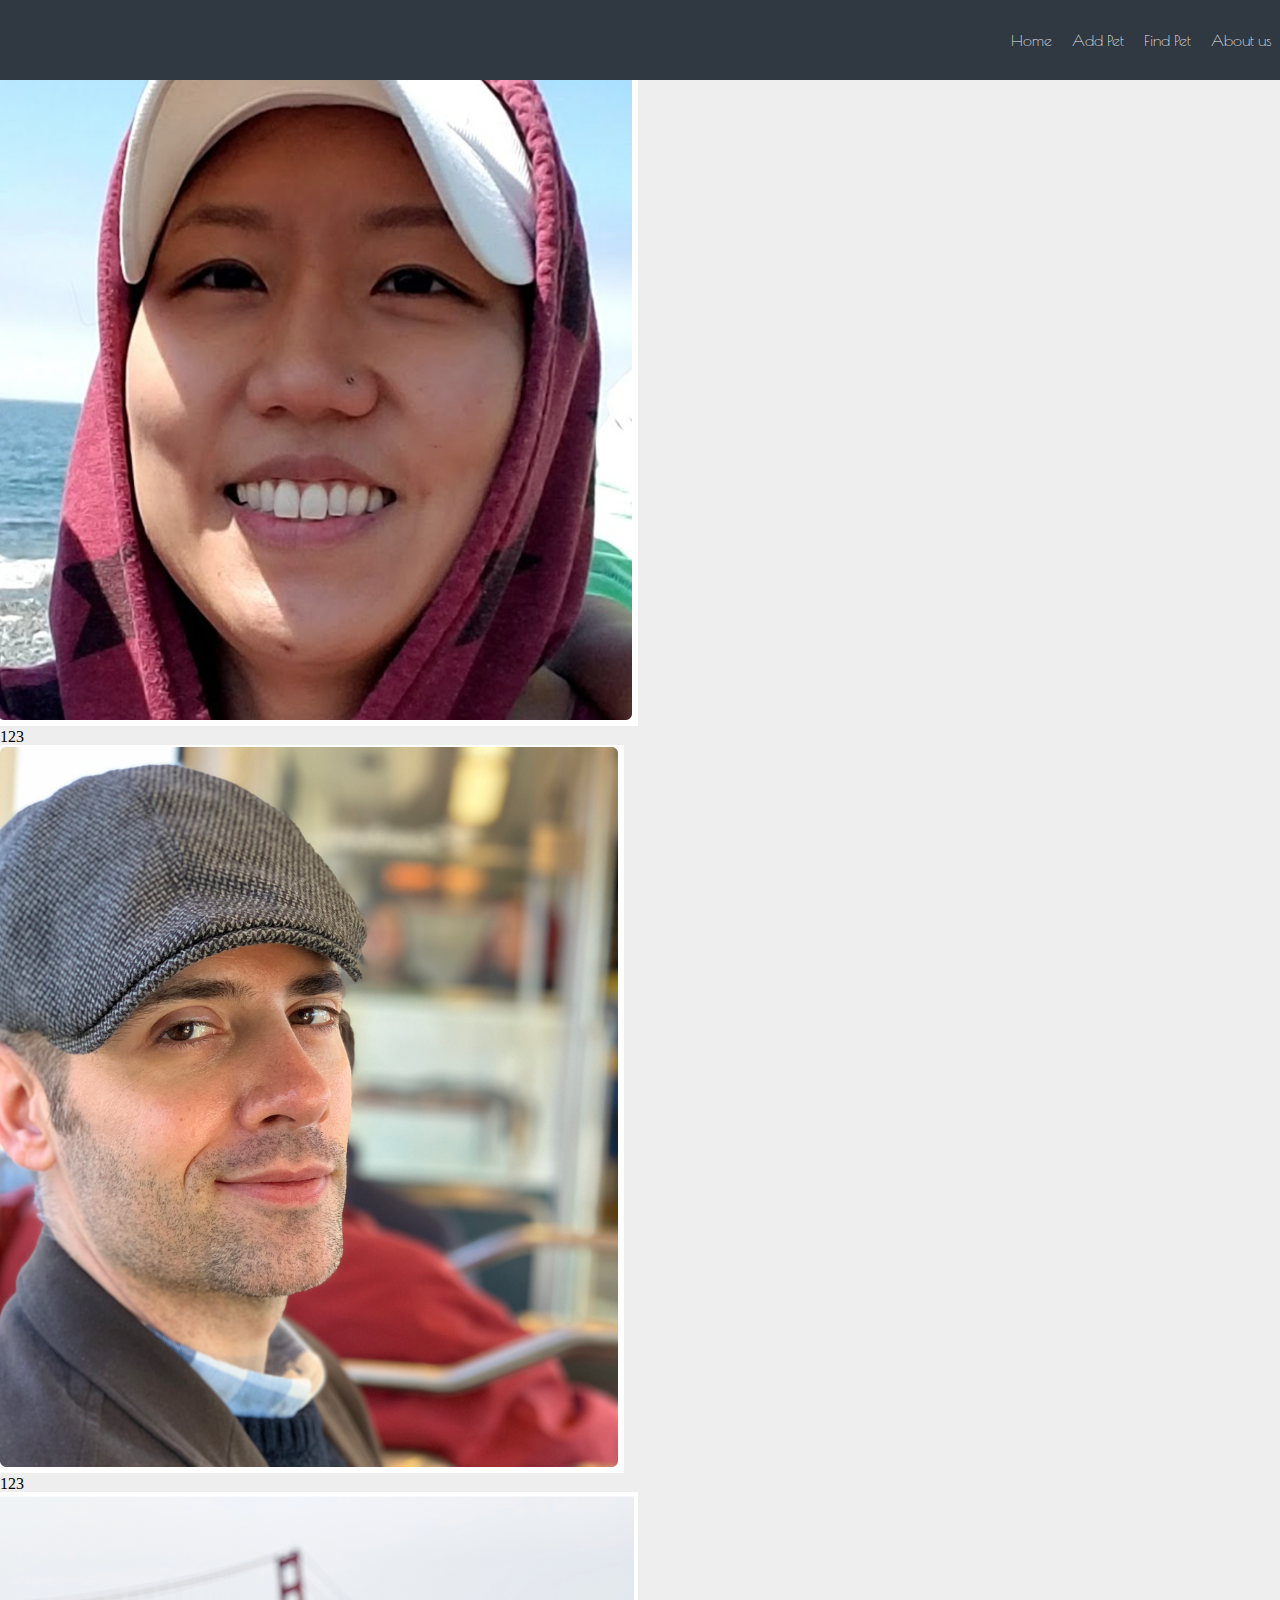
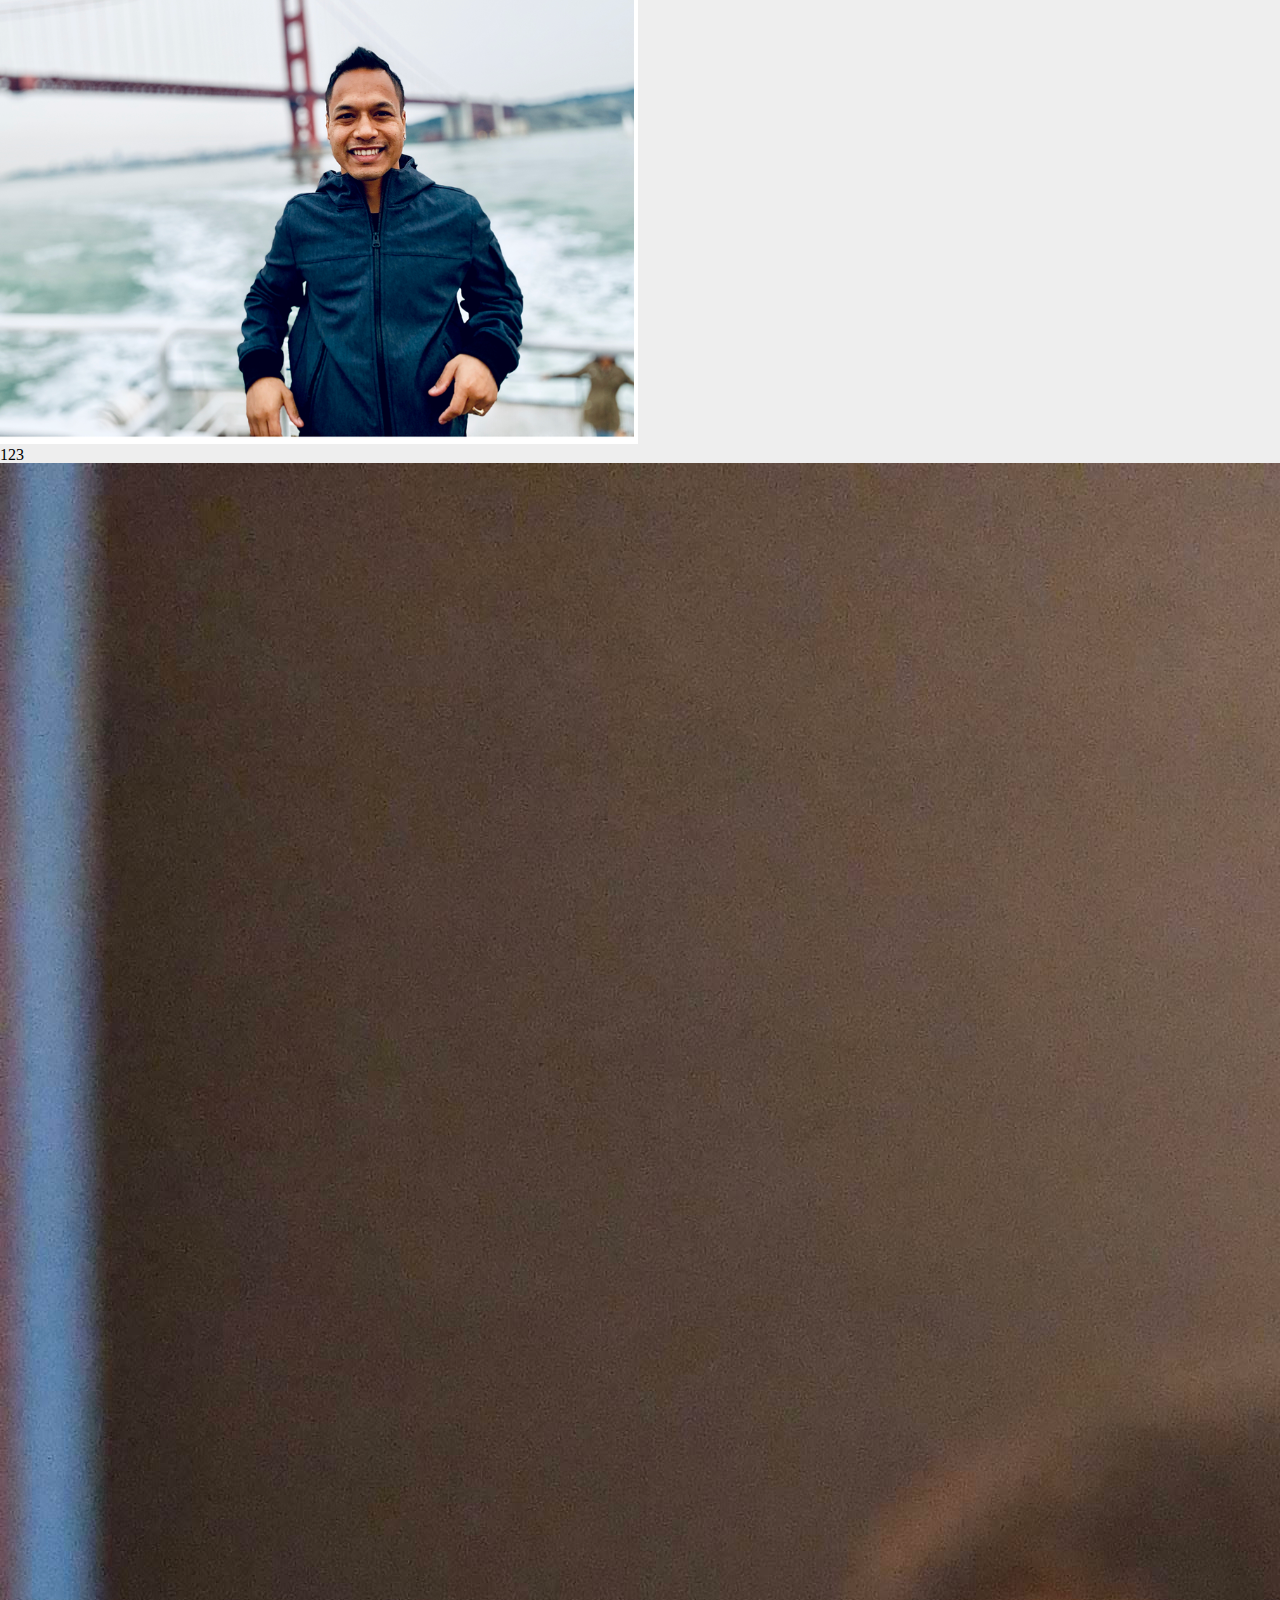
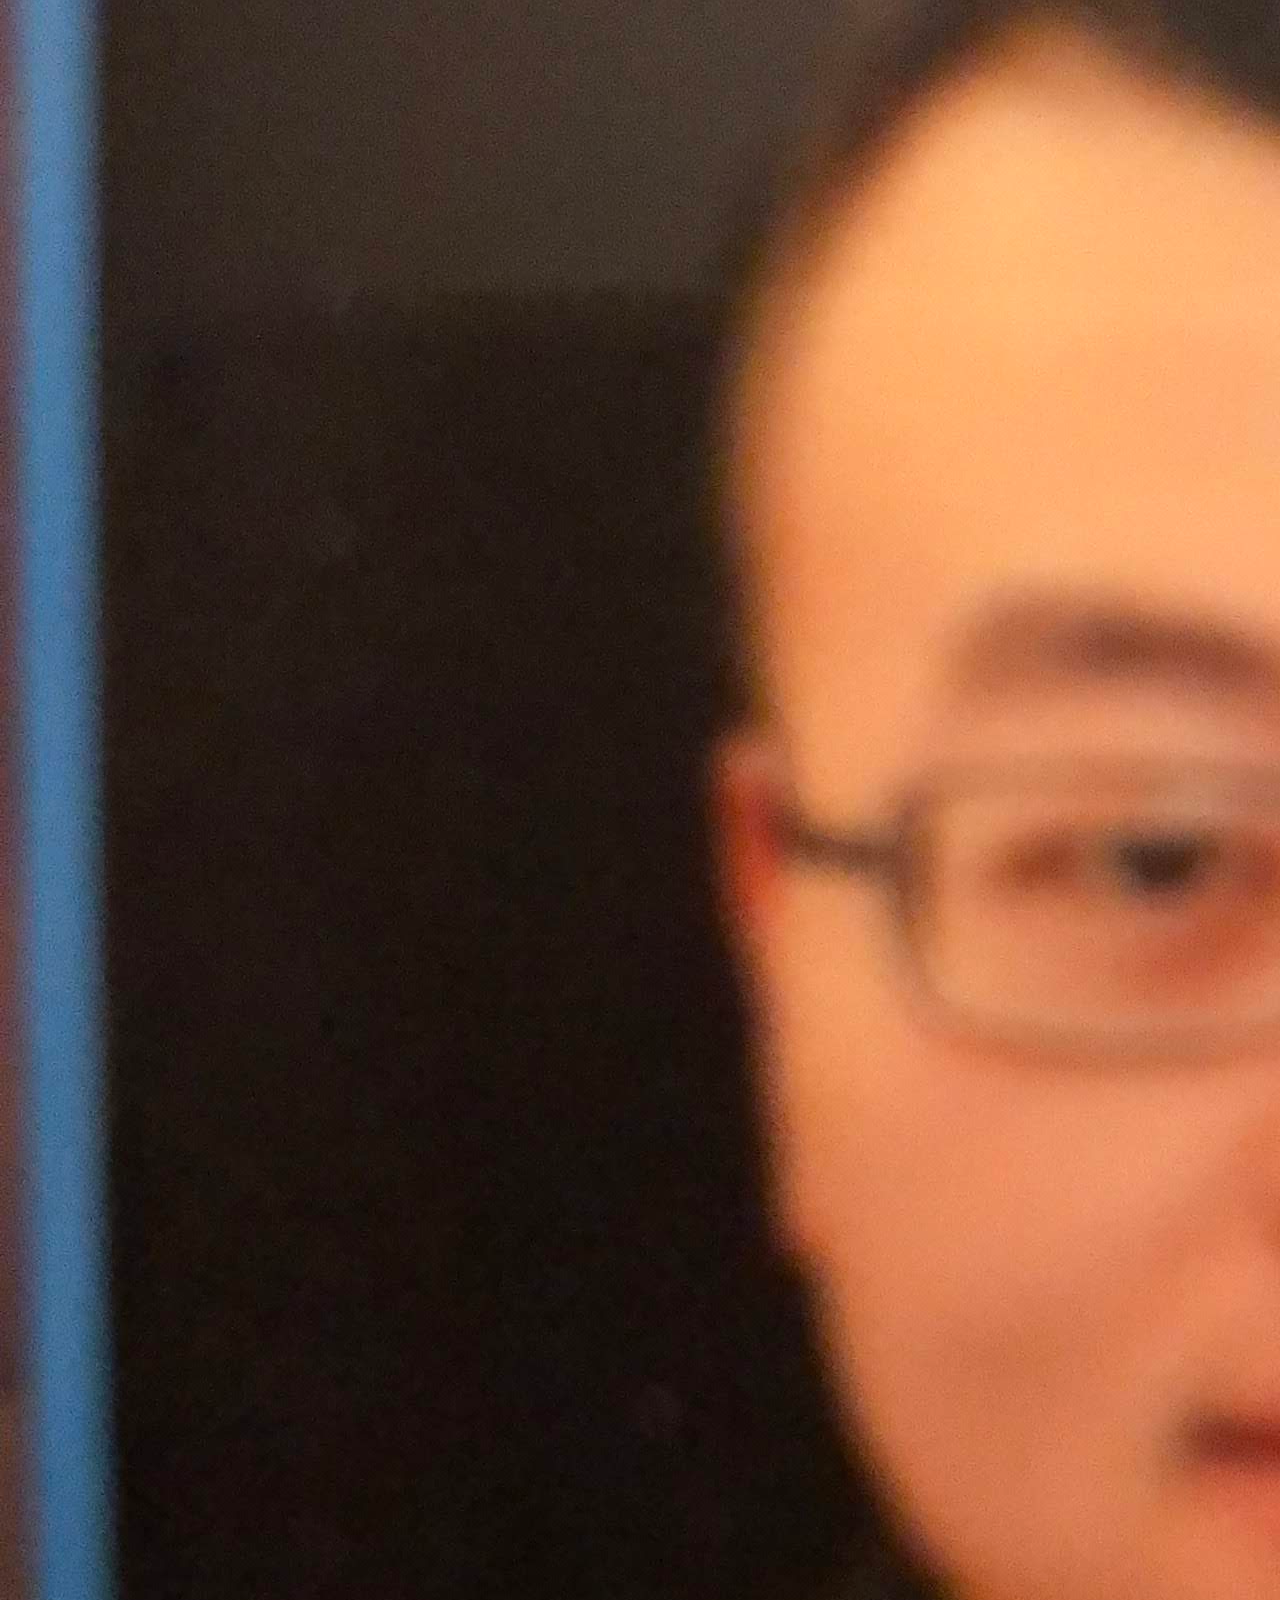
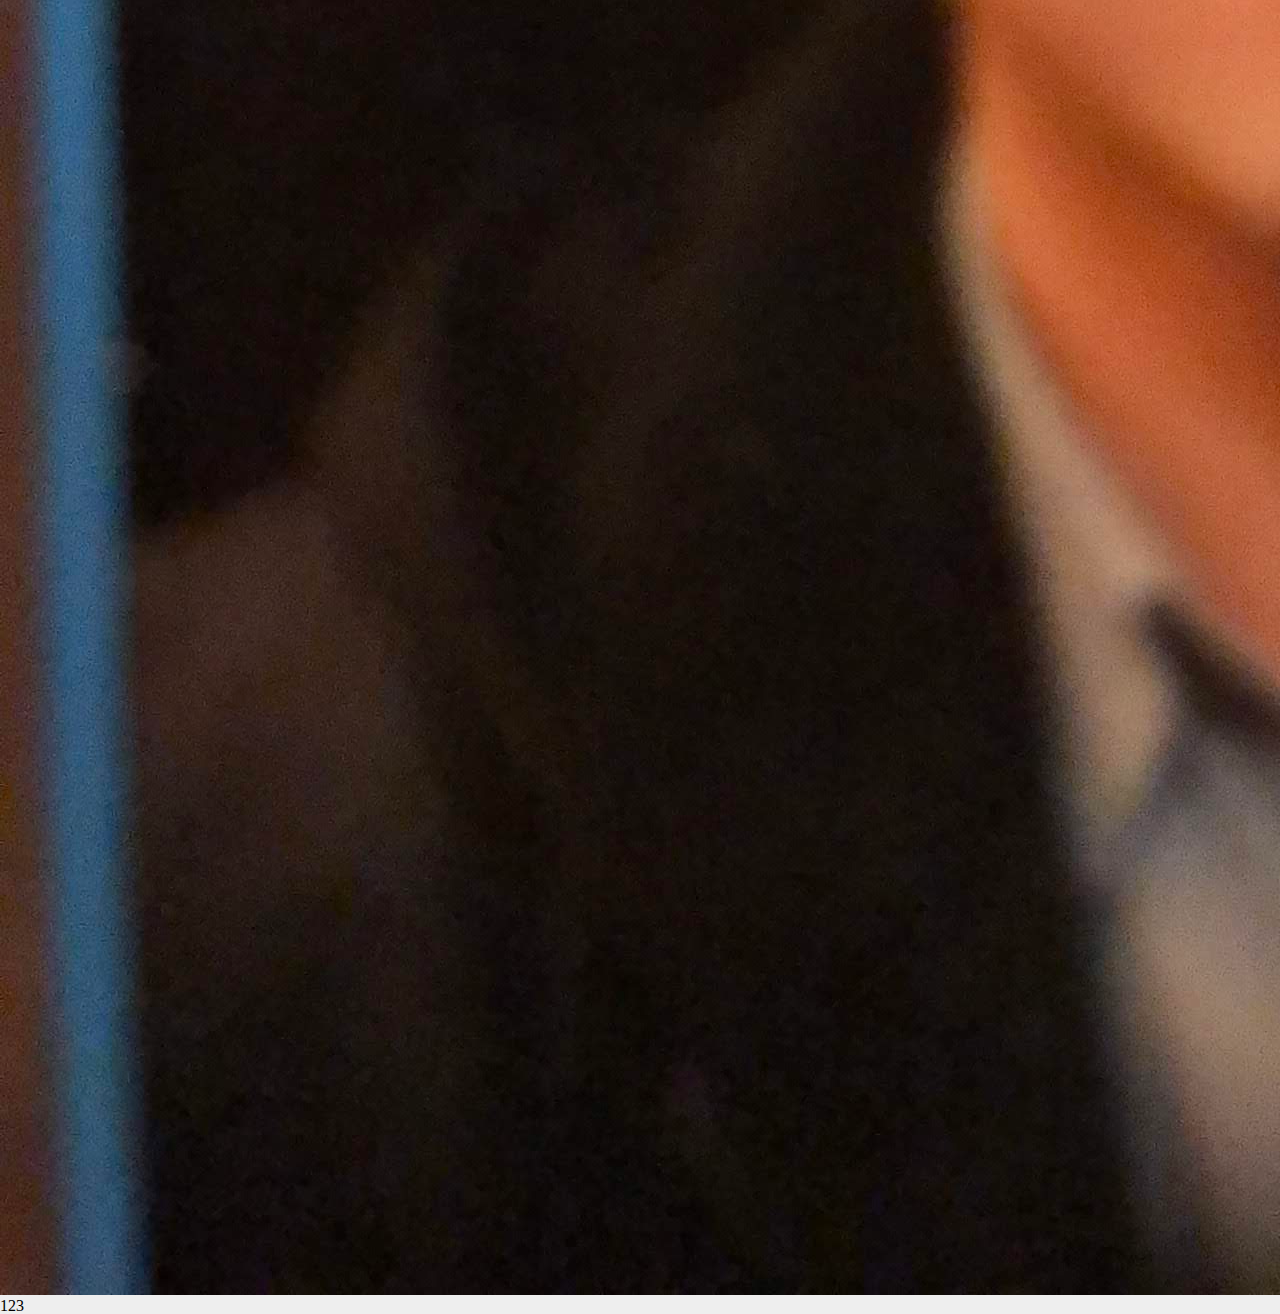
<file: about-me.html>
<!DOCTYPE html>
<html>
  <head>
    <link rel="stylesheet" type="text/css" media="screen" href="css/reset.css">
    <link rel="stylesheet" type="text/css" media="screen" href="css/style.css">

  </head>
  <body>
      <header> 
          <nav> 
            <ul id = "heading">
              <li><a href="#">Home</a></li>
              <li><a href="#">Add Pet</a></li>
              <li><a href="#">Find Pet</a></li>
              <li><a href="#">About us</a></li>
            </ul>
          </nav>
      </header>
    <ul>
      <li>
        <img src="img/jenShin.png" title="Jen Shin" alt="Jen Shin">
        <p> 123</p>
      </li>
      <li>
          <img src="img/charles.png" title="charles" alt="charles">
          <p> 123</p>
      </li>
      <li>
          <img src="img/kush.png" title="kush" alt="kush">
          <p> 123</p>
      </li>
      <li>
          <img src="img/yuan.JPG" title="yuan" alt="yuan">
          <p>123 </p>
      </li>
    </ul>
  
  </body>
  <foot>
  </foot>
</html>
</file>
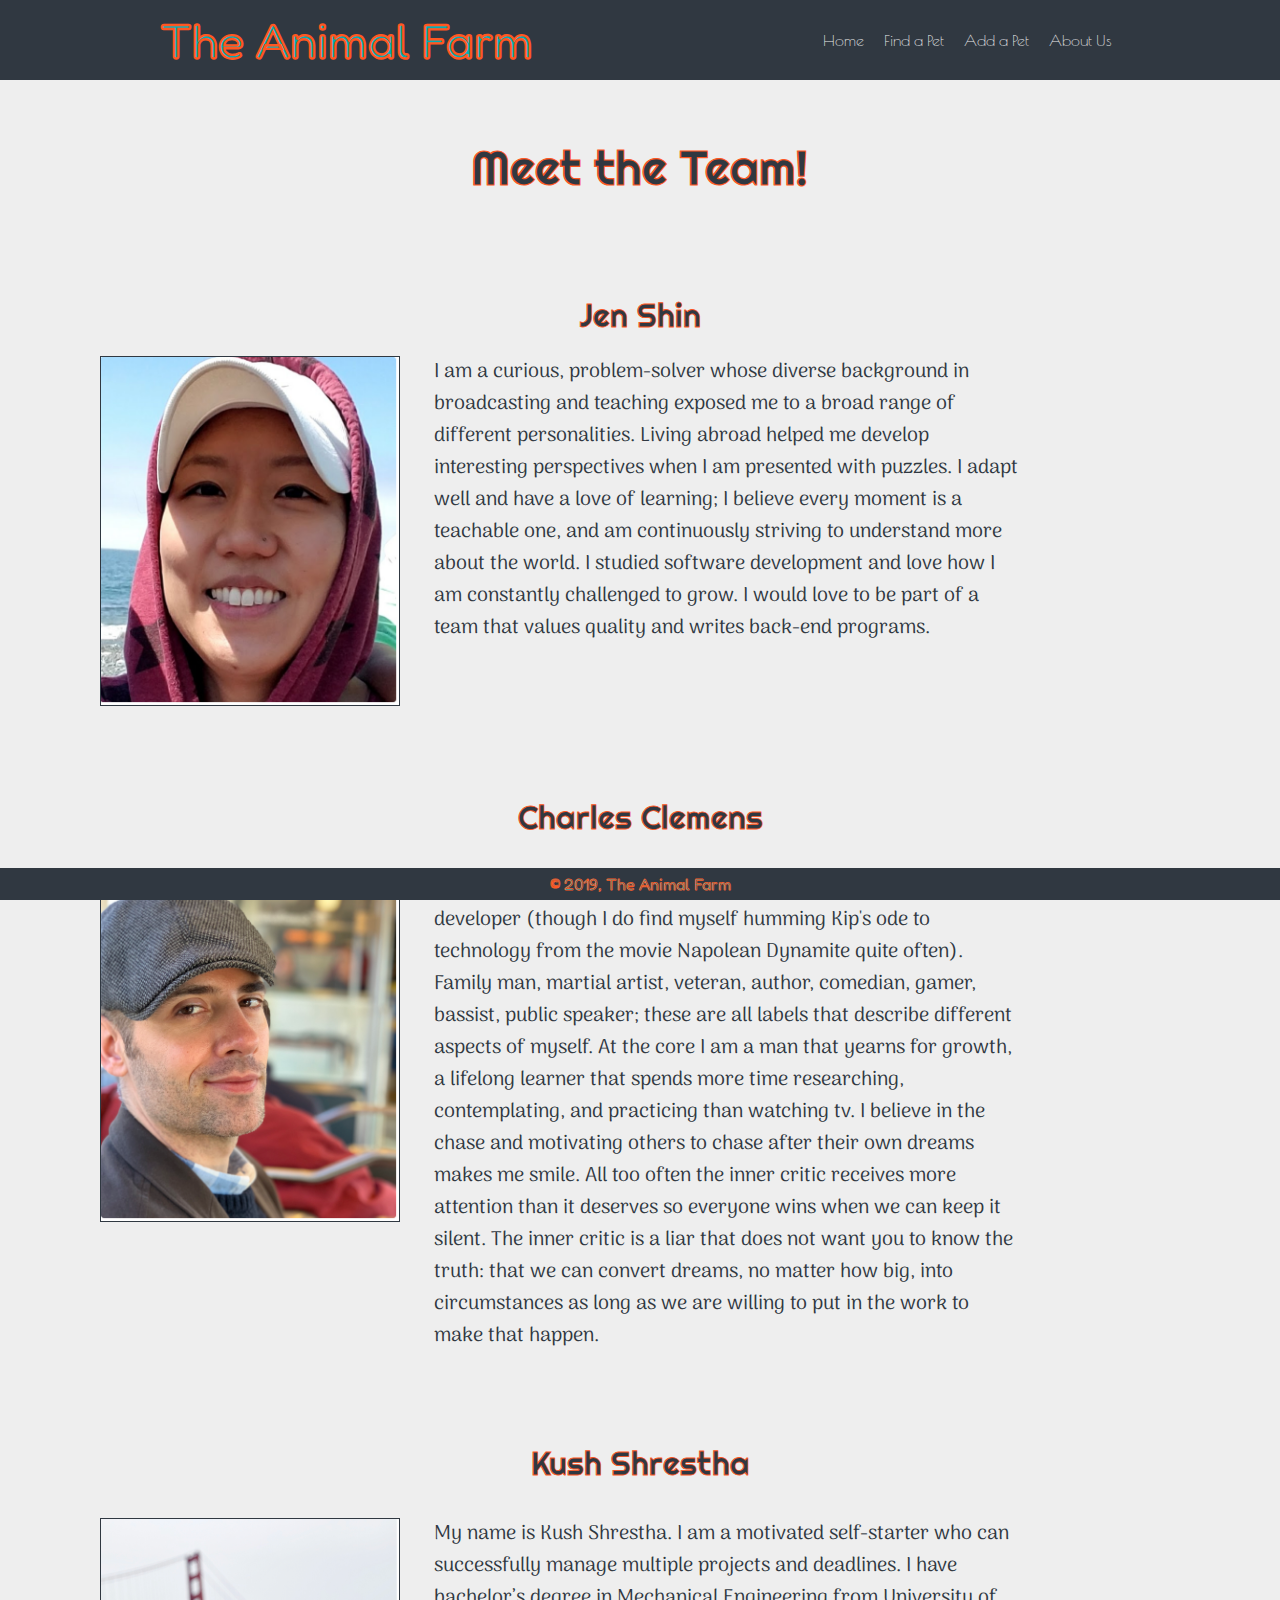
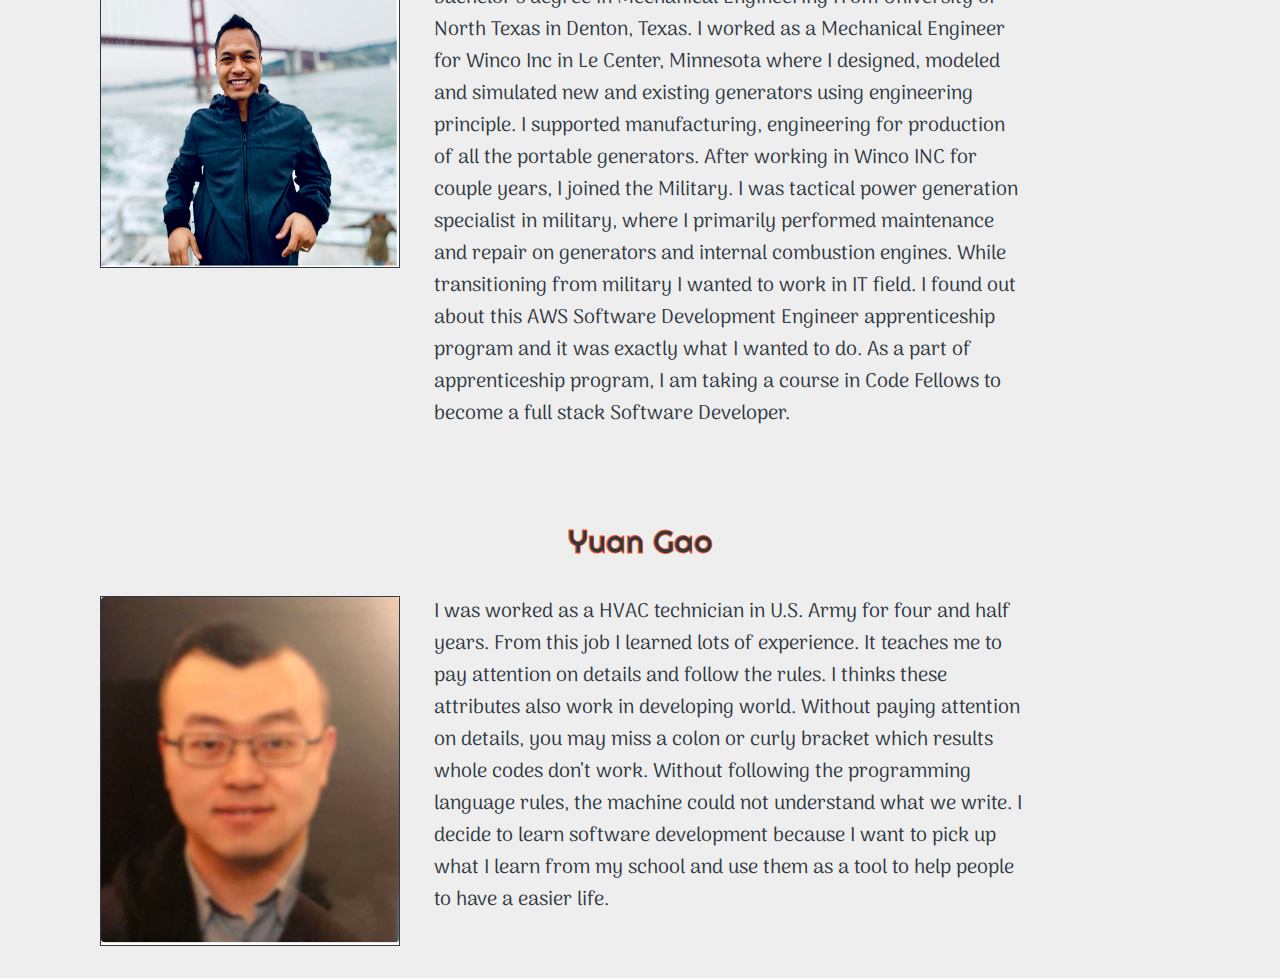
<file: about-us.html>
<!DOCTYPE html>
<html>
  <head>
    <title>About Us</title>
    <link rel="stylesheet" type="text/css" media="screen" href="css/reset.css">
    <link rel="stylesheet" type="text/css" media="screen" href="css/about-us.css">

  </head>
  <body>
      <header>
          <section>
              <h1><a href="./index.html">The Animal Farm</a></h1>
              
              <!-- <input id="hamburger" type="checkbox">
              <label for="hamburger">
                  <span></span>
                  <span></span>
                  <span></span>
              </label> -->
  
              <nav>
                  <ul>
                      <li><a href="./index.html">Home</a></li>
                      <li><a href="./find-pet.html">Find a Pet</a></li>
                      <li><a href="./add-pet.html">Add a Pet</a></li>
                      <li><a href="./about-us.html">About Us</a></li>
                  </ul>
              </nav>
          </section>
      </header>
      <main>
          <h1>Meet the Team!</h1>
      <ul>
      <li>
          <h1>Jen Shin</h1>
        <a href="https://www.linkedin.com/in/jenshin83/"><img id = "jen" src="assets/img-about-me/jenShin.png" title="Jen Shin" alt="Jen Shin"></a>
        <h2>I am a curious, problem-solver whose diverse background in broadcasting and teaching exposed me to a broad range of different personalities. Living abroad helped me develop interesting perspectives when I am presented with puzzles. I adapt well and have a love of learning; I believe every moment is a teachable one, and am continuously striving to understand more about the world. I studied software development and love how I am constantly challenged to grow. I would love to be part of a team that values quality and writes back-end programs.
        </h2>
      </li>
      <li>
          <h1>Charles Clemens</h1>
          <a href="https://www.linkedin.com/in/cclemensjr/"><img id = "charles" src="assets/img-about-me/charles.png" title="charles" alt="charles"></a>
          <h3>Charles is my name and I am many things beside a full stack web developer (though I do find myself humming Kip's ode to technology from the movie Napolean Dynamite quite often). 

              Family man, martial artist, veteran, author, comedian, gamer, bassist, public speaker; these are all labels that describe different aspects of myself. At the core I am a man that yearns for growth, a lifelong learner that spends more time researching, contemplating, and practicing than watching tv. 
              
              I believe in the chase and motivating others to chase after their own dreams makes me smile. 
              
              All too often the inner critic receives more attention than it deserves so everyone wins when we can keep it silent. The inner critic is a liar that does not want you to know the truth: that we can convert dreams, no matter how big, into circumstances as long as we are willing to put in the work to make that happen.
          </h3>
      </li>
      <li>
          <h1>Kush Shrestha</h1>
          <a href="https://www.linkedin.com/in/kush-shrestha-me/"><img id = "kush" src="assets/img-about-me/kush.png" title="kush" alt="kush"></a>
          <h3>My name is Kush Shrestha. I am a motivated self-starter who can successfully manage multiple projects and deadlines. I have bachelor’s degree in Mechanical Engineering from University of North Texas in Denton, Texas. I worked as a Mechanical Engineer for Winco Inc in Le Center, Minnesota where I designed, modeled and simulated new and existing generators using engineering principle. I supported manufacturing, engineering for production of all the portable generators. After working in Winco INC for couple years, I joined the Military. I was tactical power generation specialist in military, where I primarily performed maintenance and repair on generators and internal combustion engines. While transitioning from military I wanted to work in IT field. I found out about this AWS Software Development Engineer apprenticeship program and it was exactly what I wanted to do. As a part of apprenticeship program, I am taking a course in Code Fellows to become a full stack Software Developer. 

          </h3>
      </li>
      <li>
          <h1>Yuan Gao</h1>
          <a href="https://www.linkedin.com/in/yuan-gao-561089158/"><img id = "yuan" src="assets/img-about-me/yuan.png" title="yuan" alt="yuan"></a>
          <h3>I was worked as a HVAC technician in U.S. Army for four and half years. From this job I learned lots of experience. It teaches me to pay attention on details and follow the rules. I thinks these attributes also work in developing world. Without paying attention on details, you may miss a colon or curly bracket which results whole codes don’t work. Without following the programming language rules, the machine could not understand what we write. I decide to learn software development because I want to pick up what I learn from my school and use them as a tool to help people to have a easier life. 

    </main>
  
    <footer>
      <section>
        <span>&copy</span> 2019, The Animal Farm
      </section>
    </footer>
  </body>

</html>
</file>
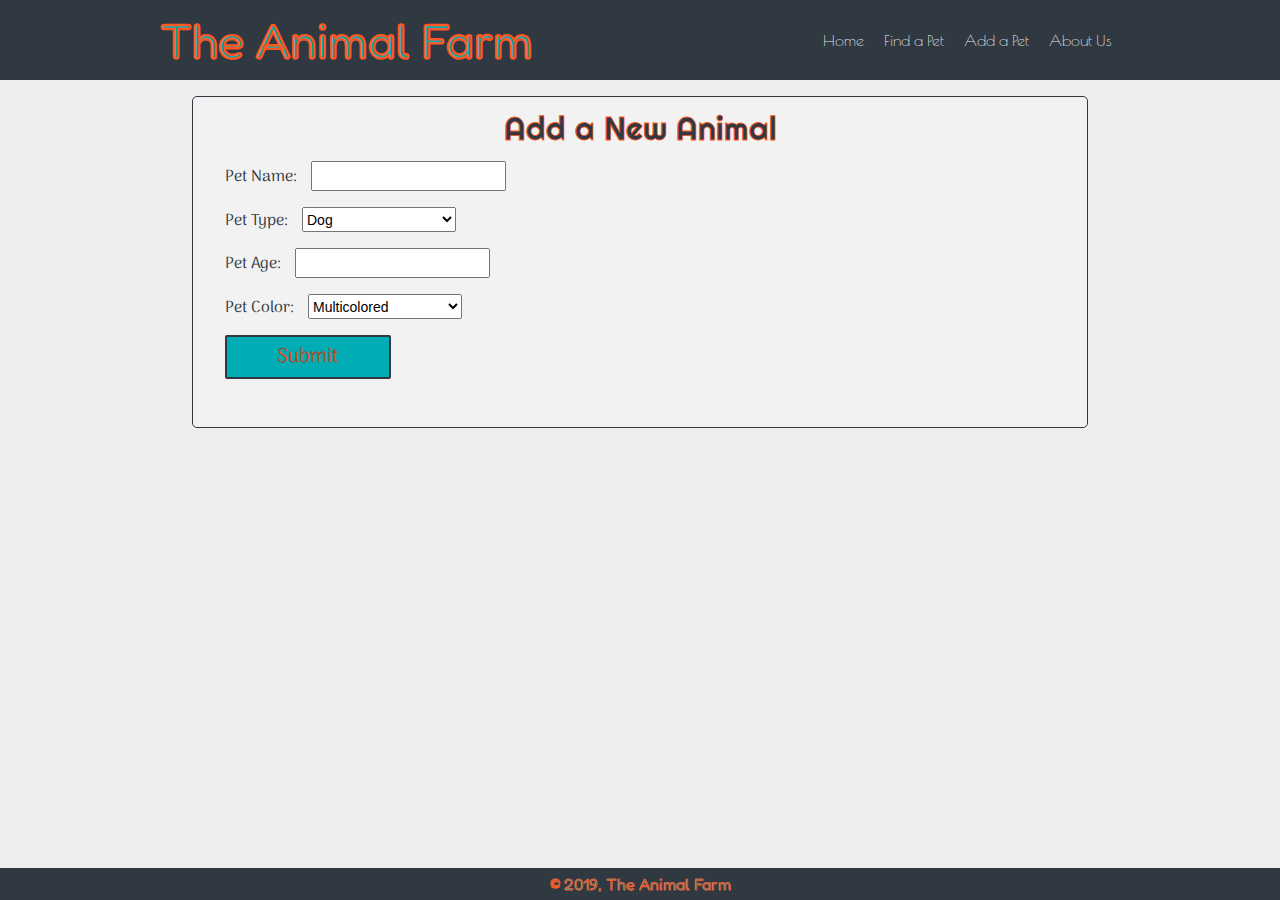
<file: add-pet.html>
<!DOCTYPE html>
<html lang="en">
<head>
  <title>Add a Pet</title>
  <link rel="stylesheet" type="text/css" media="screen" href="css/reset.css">
  <link rel="stylesheet" type="text/css" media="screen" href="css/add-pet.css">
</head>
<body>
    <header>
        <section>
            <h1><a href="./index.html">The Animal Farm</a></h1>
            
            <!-- <input id="hamburger" type="checkbox">
            <label for="hamburger">
                <span></span>
                <span></span>
                <span></span>
            </label> -->

            <nav>
                <ul>
                    <li><a href="./index.html">Home</a></li>
                    <li><a href="./find-pet.html">Find a Pet</a></li>
                    <li><a href="./add-pet.html">Add a Pet</a></li>
                    <li><a href="./about-us.html">About Us</a></li>
                </ul>
            </nav>
        </section>
    </header>

    <main>
      <form id = "userInputForm">
        <h2>Add a New Animal</h2>
        <label for="petName">Pet Name: </label>
        <input type="text" name="petName" id="petName" required><br>
    
        <br><label for="petType">Pet Type: </label>
        <select id="petType"><br>
          <option value="dog">Dog</option>
          <option value="cat">Cat</option>
          <option value="pig">Pig</option>
          <option value="bird">Bird</option>
          <option value="rabbit">Rabbit</option>
        </select><br>
      
        <br><label for="age">Pet Age: </label>
        <input type="number" name="petAge" id="petAge" min="1" required><br>
    
        <br><label for="petColor">Pet Color: </label>
        <select id="petColor" required>
          <option value="multicolored">Multicolored</option>
          <option value="white">White</option>
          <option value="tan/brown">Tan/Brown</option>
          <option value="black">Black</option>
          <option value="grey">Grey</option>
        </select><br>
        <br><button type="submit">Submit</button><br>
      </form> 
    </main>

  <footer>
    <section>
      <span>&copy</span> 2019, The Animal Farm
    </section>
  </footer>

  <script src="./js/app.js"></script> 
  <script src="./js/add-pet.js"></script> 
</body>
</html>
</file>
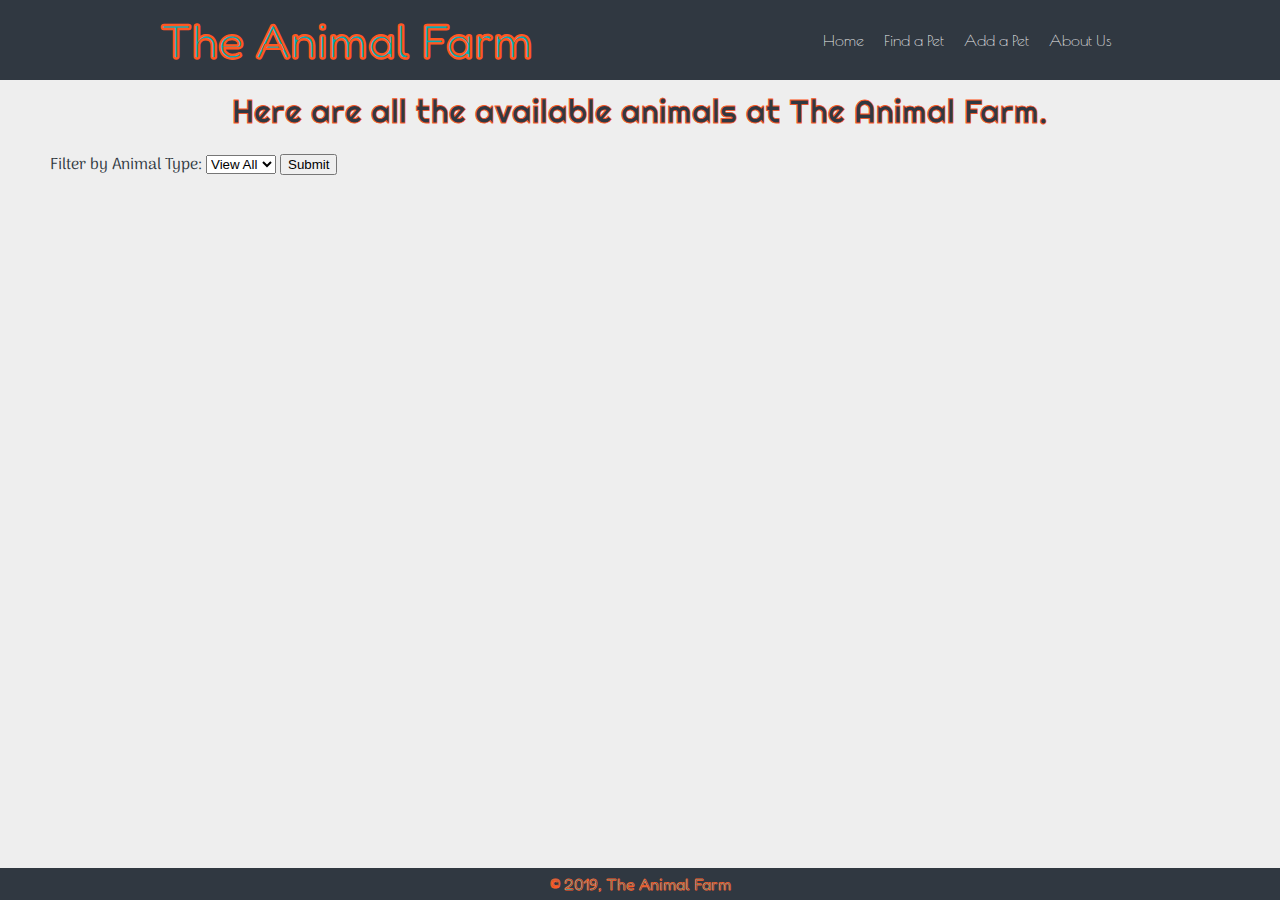
<file: find-pet.html>
<!DOCTYPE html>
<html lang="en">
<head>
  <meta charset="UTF-8">
  <meta name="viewport" content="width=device-width, initial-scale=1.0">
  <meta http-equiv="X-UA-Compatible" content="ie=edge">
  <title>Find a Pet</title>

  <link rel="stylesheet" type="text/css" media="screen" href="css/reset.css">
  <!-- <link rel="stylesheet" type="text/css" media="screen" href="css/style.css"> -->
  <link rel="stylesheet" type="text/css" media="screen" href="css/find-pet.css">

</head>
<body>
    <header>
        <section>
            <h1><a href="./index.html">The Animal Farm</a></h1>
            
            <!-- <input id="hamburger" type="checkbox">
            <label for="hamburger">
                <span></span>
                <span></span>
                <span></span>
            </label> -->

            <nav>
                <ul>
                    <li><a href="./index.html">Home</a></li>
                    <li><a href="./find-pet.html">Find a Pet</a></li>
                    <li><a href="./add-pet.html">Add a Pet</a></li>
                    <li><a href="./about-us.html">About Us</a></li>
                </ul>
            </nav>
        </section>
    </header>
  <main id="filterAnimal">
    <h1>Here are all the available animals at The Animal Farm.</h1> 

    <form id="selectByType">
      <label for="typeList">Filter by Animal Type:</label>
      <select id="typeList">
        <option value="all">View All</option>
        <option value="dog">Dog</option>
        <option value="cat">Cat</option>
        <option value="pig">Pig</option>
        <option value="bird">Bird</option>
        <option value="rabbit">Rabbit</option>
      </select>
      <button>Submit</button>  
    </form>
    <div id="elements"></div>
  </main>
  <footer>
    <section>
      <span>&copy</span> 2019, The Animal Farm
    </section>
  </footer>

  <script src="./js/app.js"></script>
  <script src="./js/find-pet.js"></script>

</body>
</html>
</file>
<file: css/style.css>
/*
    colors:
    charcoal: #303841
    neon blue: #00adb5
    silver: #eeeeee
    orange: #ff5722
 */

 @import url('https://fonts.googleapis.com/css?family=Abril+Fatface|Arima+Madurai:100|Fredoka+One|Poiret+One');
 @import url('https://fonts.googleapis.com/css?family=Righteous');


/*****************
* Default Styling 
***/
    * {
        box-sizing: border-box;
    }

    html {
        scroll-behavior: smooth;
    }

    body {
        background-color: #eeeeee;
        height: 100%;
        width: 100%;
    }

    body a {
        color: black;
        text-decoration: none;
    }
 
 
/*****************
* Navbar 
***/
    header {
        background: #303841;
        height: 5em;
        left: 0;
        line-height: 5em;
        position: fixed;
        top: 0;
        width: 100%;
        z-index: 10000;
    }

    header section {
        margin: 0 auto;
        width: 75%;
    }

    header h1 {
        float: left;
    }
    
    header section h1 a {
        color: #00adb5;
        font-family: 'Fredoka One', cursive;
        font-size: 3em;
        -webkit-text-stroke-color: #ff5722;
        -webkit-text-stroke-width: 0.05em;
    }

    header section h1 a:hover {
        color: #ff5722;
        font-family: 'Fredoka One', cursive;
        font-size: 3em;
        -webkit-text-stroke-color: #00adb5;
        -webkit-text-stroke-width: 0.05em;
    }
    
    header nav {
        float: right;
    }
    header nav ul {
        float: right;
    }

    header nav ul li {
        display: inline-block;
    }

    header nav ul li a {
        color: #eeeeee;
        display: block;
        font-family: 'Poiret One', cursive;
        height: 5em;
        line-height: 5em;
        padding: 0 0.5em 0 0.5em;
    }

    header nav ul li a:hover {
        background-color: #00adb5;
        border-bottom: .1em solid #ff5722;
        color: #303841;
    }

/*****************
* Main 
***/
    main {
        margin-bottom: 5em;
        width: 100%;
    }

    #home, #info {
        font-family: 'Righteous', cursive;
        height: 100vh;
        margin-top: 12vh;
        width: 100%;
    }

    /*****************
    * Home Section 
    ***/
        #home #bgVid {
            left: 0;
            position: absolute;
            top: 5em;
            width: 100%;
            z-index: -10000;
        }
        
        #home h1 {
            color: rgba(238, 238, 238, .5);
            display: block;
            font-size: 3em;
            margin: 0 auto;
            padding: 2em 0;
            text-align: left;
            -webkit-text-stroke-color: #303841;
            -webkit-text-stroke-width: 0.05em;
            width: 50%;
            z-index: 1000;
        }

        #home h2 {
            color: rgba(238, 238, 238, .5);
            display: block;
            font-size: 2em;
            margin: 0 auto;
            padding: 1em 0 2em 0;
            text-align: left;
            -webkit-text-stroke-color: #303841;
            -webkit-text-stroke-width: 0.05em;
            width: 50%;
            z-index: 1000;
        }

        #home section {
            height: 3em;
            line-height: 3em;
            margin: 0 auto;
            width: 50%;
        }

        #home section a {
            border: .1em solid #303841;
            border-radius: 2px;
            color: #303841;
            display: inline-block;
            font-family: 'Arima Madurai', cursive;
            font-size: 1.25em;
            padding: .2em .5em;
            text-align: center;
            -webkit-text-stroke-color: #303841;
            -webkit-text-stroke-width: 0.015em;
            z-index: 1000;
        }

        #home section a:first-of-type {
            background: rgba(0, 173, 181, .5);
        }

        #home section a:first-of-type:hover {
            background: #00adb5;
            box-shadow: 5px 5px 2px #ff5722;
            color: #ff5722;
        }

        #home section a:last-of-type {
            background: rgba(255, 87, 34, .9);
        }

        #home section a:last-of-type:hover {
            background: #ff5722;
            box-shadow: 5px 5px 2px #00adb5;
            color: #00adb5;
        }
    
    /*****************
    * Info Section 
    ***/
        #info h1 {
            color: #303841;
            display: block;
            font-size: 2em;
            margin: 0 auto;
            padding: 3em 0 1em 0;
            text-align: center;
            -webkit-text-stroke-color: #ff5722;
            -webkit-text-stroke-width: 0.025em;
            width: 50%;
        }

        #info section {
            margin: 0 auto;
            height: 45em;
            position: relative;
            width: 50%;
            z-index: -1000;
        }

        #info section div {
            border: .5em solid #303841;
            height: 15em;
            width: 15em;
        }

        #info section div:nth-of-type(1) {
            background-image: url("./../assets/images/puppy.jpg");
            background-size: cover;
            left: 0;
            position: absolute;
            top: 0;
        }

        #info section div:nth-of-type(2) {
            background-image: url("./../assets/images/bunny.jpg");
            background-size: cover;
            left: 24.5em;
            position: absolute;
            top: 15em;
        }

        #info section div:nth-of-type(3) {
            background-image: url("./../assets/images/kitten.jpg");
            background-size: cover;
            left: 0em;
            position: absolute;
            top: 30em;
        }

        #info section ol {
            border: .5em solid #00adb5;
            font-family: 'Arima Madurai', cursive;
            height: 15em;
            width: 24.5em;
        }

        #info section ol:nth-of-type(1) {
            left: 15em;
            position: absolute;
            top: 0em;
        }

        #info section ol:nth-of-type(2) {
            border: .5em solid #ff5722;
            left: 0em;
            position: absolute;
            top: 15em;
        }

        #info section ol:nth-of-type(3) {
            left: 15em;
            position: absolute;
            top: 30em;
        }

        #info section ol li {
            padding: .25em;
            text-align: left;
        }

        #info section ol:nth-of-type(2) li {
            text-align: right;
        }

        #info section ol li span {
            color: #00adb5;
            font-size: 1.25em;
        }


/*****************
* Footer 
***/
    body footer {
        background: #303841;
        height: 20em;
        margin-top: 20em;
        width: 100%;
    }

    footer section {
        margin: 0 auto;
        width: 70%;
    }

    footer section:first-of-type img {
        border: 1px solid black;
        float: right;
        margin-top: .75em;
        width: 25em;
    }

    footer section:first-of-type ul {
        height: 15em;
    }

    footer section:first-of-type ul li {
        color: #ff5722;
        font-family: 'Arima Madurai', cursive;
        font-size: .95em;
        line-height: 2.5em;
    }

    footer section:first-of-type ul li i {
        color: #00adb5;
        padding: 0 0.5em;
    }

    footer section:first-of-type ul li a{
        color: #ff5722;
    }

    footer section:last-of-type {
        color: #00adb5;
        margin-top: 2.75em;
        font-family: 'Fredoka One', cursive;
        font-size: 1em;
        -webkit-text-stroke-color: #ff5722;
        -webkit-text-stroke-width: 0.05em;

    }
</file>
<file: css/about-us.css>
@import url('https://fonts.googleapis.com/css?family=Abril+Fatface|Arima+Madurai:100|Fredoka+One|Poiret+One');
 @import url('https://fonts.googleapis.com/css?family=Righteous');

/*****************
* Default Styling 
***/
  * {
    box-sizing: border-box;
  }

  html {
    scroll-behavior: smooth;
  }

  body {
    background-color: #eeeeee;
    height: 100%;
    width: 100%;
  }

  body a {
    color: black;
    text-decoration: none;
  }

/*****************
* Navbar 
***/
  header {
    background: #303841;
    height: 5em;
    left: 0;
    line-height: 5em;
    position: fixed;
    top: 0;
    width: 100%;
    z-index: 10000;
  }

  header section {
    margin: 0 auto;
    width: 75%;
  }

  header h1 {
    float: left;
  }

  header section h1 a {
    color: #00adb5;
    font-family: 'Fredoka One', cursive;
    font-size: 3em;
    -webkit-text-stroke-color: #ff5722;
    -webkit-text-stroke-width: 0.05em;
  }

  header section h1 a:hover {
    color: #ff5722;
    font-family: 'Fredoka One', cursive;
    font-size: 3em;
    -webkit-text-stroke-color: #00adb5;
    -webkit-text-stroke-width: 0.05em;
  }

  header nav {
    float: right;
  }
  header nav ul {
    float: right;
  }

  header nav ul li {
    display: inline-block;
  }

  header nav ul li a {
    color: #eeeeee;
    display: block;
    font-family: 'Poiret One', cursive;
    height: 5em;
    line-height: 5em;
    padding: 0 0.5em 0 0.5em;
  }

  header nav ul li a:hover {
    background-color: #00adb5;
    border-bottom: .1em solid #ff5722;
    color: #303841;
  }

/*****************
    * about-us page
    ***/

  main {
    color: #303841;
    font-family: 'Arima Madurai', cursive;
    margin-bottom: 2em;
    width: 100%;
  }

  main h1 {
    color: #303841;
    display: block;
    font-family: 'Righteous', cursive;
    font-size: 3em;
    margin: 0 auto;
    padding: 3em 0 .25em 0;
    text-align: center;
    -webkit-text-stroke-color: #ff5722;
    -webkit-text-stroke-width: 0.025em;
    width: 80%;
  }

  main ul h1 {
    font-size: 2em;
  }

  main ul li:first-of-type h1 {
    margin-bottom: .5em;
  }

  ul li img{
      border: 1px solid #303841;
      width: 300px;
      height: 350px;
      
  }
  #jen #charles #kush #yuan{
      display: inline-block;
  }

  #jen{
      /* margin-top: 100px; */
      margin-left: 100px;
      vertical-align: top;
  } 

  #charles{
      margin-top: 30px;
      margin-left: 100px;
      vertical-align: top;

  }
  #kush{
      margin-left: 100px;
      margin-top: 30px;
      vertical-align: top;
  }
  #yuan{
      margin-top: 30px;
      margin-left: 100px;
      vertical-align: top;
  }
  h2{
    /* margin-top: 100px; */
    margin-left: 30px;
    display: inline-block;
    width:46%;
    color: #303841;
    font-size: 20px;
    line-height: normal
  } 
  h3{
    margin-top: 30px;
    margin-left: 30px;
    display: inline-block;
    width:46%;
    color: #303841;
    font-size: 20px;
    line-height: normal
  } 



/******************
* Footer
******/
footer {
  background: #303841;
  bottom: 0;
  height: 2em;
  left: 0;
  line-height: 2em;
  position: fixed;
  /* top: 125em; */
  width: 100%;
}

footer section {
  color: #00adb5;
  font-family: 'Fredoka One', cursive;
  font-size: 1em;
  height: 2em;
  line-height: 2em;
  text-align: center;
  -webkit-text-stroke-color: #ff5722;
  -webkit-text-stroke-width: 0.05em;
}
</file>
<file: css/add-pet.css>
@import url('https://fonts.googleapis.com/css?family=Abril+Fatface|Arima+Madurai:100|Fredoka+One|Poiret+One');
@import url('https://fonts.googleapis.com/css?family=Righteous');

/*****************
* Default Styling 
***/
  * {
    box-sizing: border-box;
  }

  html {
    scroll-behavior: smooth;
  }

  body {
    background-color: #eeeeee;
    height: 100%;
    width: 100%;
  }

  body a {
    color: black;
    text-decoration: none;
  }

/*****************
* Navbar 
***/
  header {
    background: #303841;
    height: 5em;
    left: 0;
    line-height: 5em;
    position: fixed;
    top: 0;
    width: 100%;
    z-index: 10000;
  }

  header section {
    margin: 0 auto;
    width: 75%;
  }

  header h1 {
    float: left;
  }

  header section h1 a {
    color: #00adb5;
    font-family: 'Fredoka One', cursive;
    font-size: 3em;
    -webkit-text-stroke-color: #ff5722;
    -webkit-text-stroke-width: 0.05em;
  }

  header section h1 a:hover {
    color: #ff5722;
    font-family: 'Fredoka One', cursive;
    font-size: 3em;
    -webkit-text-stroke-color: #00adb5;
    -webkit-text-stroke-width: 0.05em;
  }

  header nav {
    float: right;
  }
  header nav ul {
    float: right;
  }

  header nav ul li {
    display: inline-block;
  }

  header nav ul li a {
    color: #eeeeee;
    display: block;
    font-family: 'Poiret One', cursive;
    height: 5em;
    line-height: 5em;
    padding: 0 0.5em 0 0.5em;
  }

  header nav ul li a:hover {
    background-color: #00adb5;
    border-bottom: .1em solid #ff5722;
    color: #303841;
  }


/************
* Main
***/

main {
  color:#303841;
  font-family: 'Arima Madurai', cursive;
}

form {
  width: 70%;
  border: 1px solid #303841;
  margin: 6em auto;
  border-radius: 5px;
  background-color: #f2f2f2;
  padding: 1em 2em 2em 2em;
}

form h2 {
  color: #303841;
  display: block;
  font-family: 'Righteous', cursive;
  font-size: 2em;
  margin: 0 auto;
  padding: 0 0 .5em 0;
  text-align: center;
  -webkit-text-stroke-color: #ff5722;
  -webkit-text-stroke-width: 0.025em;
  width: 80%;
}

input {
  padding: 5px;
  font-size: 14px;
}

select {
  height: 25px;
  width:11em;
  font-size: 14px;
}

label {
  font-family: 'Arima Madurai', cursive;
  margin-right: 10px;
}

button {
  background: #00adb5;
  border: .1em solid #303841;
  border-radius: 2px;
  color: #ff5722;
  display: block;
  font-family: 'Arima Madurai', cursive;
  font-size: 1.25em;
  padding: .2em .5em;
  text-align: center;
  width: 20%;
  -webkit-text-stroke-color: #303841;
  -webkit-text-stroke-width: 0.015em;
}

button:hover { 
  background-color: #303841;
  border: .1em solid #ff5722;
  color: #00adb5;
}

#deleteAnimal select {
  width: 11em;
  height: 25px;
  padding: 10px;
}

#delete {
  margin-top: 20px;
}


/******************
* Footer
******/
footer {
  background: #303841;
  bottom: 0;
  height: 2em;
  left: 0;
  line-height: 2em;
  position: fixed;
  /* top: 125em; */
  width: 100%;
}

footer section {
  color: #00adb5;
  font-family: 'Fredoka One', cursive;
  font-size: 1em;
  height: 2em;
  line-height: 2em;
  text-align: center;
  -webkit-text-stroke-color: #ff5722;
  -webkit-text-stroke-width: 0.05em;
}
</file>
<file: css/find-pet.css>
@import url('https://fonts.googleapis.com/css?family=Abril+Fatface|Arima+Madurai:100|Fredoka+One|Poiret+One');
@import url('https://fonts.googleapis.com/css?family=Righteous');

/*****************
* Default Styling 
***/
  * {
    box-sizing: border-box;
  }

  html {
    scroll-behavior: smooth;
  }

  body {
    background-color: #eeeeee;
    height: 100%;
    width: 100%;
  }

  body a {
    color: black;
    text-decoration: none;
  }

/*****************
* Navbar 
***/
header {
  background: #303841;
  height: 5em;
  left: 0;
  line-height: 5em;
  position: fixed;
  top: 0;
  width: 100%;
  z-index: 10000;
}

header section {
  margin: 0 auto;
  width: 75%;
}

header h1 {
  float: left;
}

header section h1 a {
  color: #00adb5;
  font-family: 'Fredoka One', cursive;
  font-size: 3em;
  -webkit-text-stroke-color: #ff5722;
  -webkit-text-stroke-width: 0.05em;
}

header section h1 a:hover {
  color: #ff5722;
  font-family: 'Fredoka One', cursive;
  font-size: 3em;
  -webkit-text-stroke-color: #00adb5;
  -webkit-text-stroke-width: 0.05em;
}

header nav {
  float: right;
}
header nav ul {
  float: right;
}

header nav ul li {
  display: inline-block;
}

header nav ul li a {
  color: #eeeeee;
  display: block;
  font-family: 'Poiret One', cursive;
  height: 5em;
  line-height: 5em;
  padding: 0 0.5em 0 0.5em;
}

header nav ul li a:hover {
  background-color: #00adb5;
  border-bottom: .1em solid #ff5722;
  color: #303841;
}


/*******
body
*****/

main {
  color: #303841;
  font-family: 'Arima Madurai', cursive;
  overflow: hidden;
  margin-bottom: 50px;
}

main h1 {
  color: #303841;
  display: block;
  font-family: 'Righteous', cursive;
  font-size: 2em;
  margin: 0 auto;
  padding: 3em 0 .5em 0;
  text-align: center;
  -webkit-text-stroke-color: #ff5722;
  -webkit-text-stroke-width: 0.025em;
  width: 80%;
}

div{
  display: inline-flex;
  flex-wrap: wrap;
}
img{
  width:412px;
  height: 310px;
  margin: 40px 10px 30px 30px;
}
div ul li{
  display: table;
  padding: 10px;
  font-size: large;
}
div ul li:nth-last-child(-n+4){
  margin-left: 130px;
}

#filterAnimal form {
  margin-top: 10px;
  margin-left: 50px;
  margin-bottom: 0px;
}

/******************
* Footer
******/
footer {
  background: #303841;
  bottom: 0;
  height: 2em;
  left: 0;
  line-height: 2em;
  position: fixed;
  width: 100%;
}

footer section {
  color: #00adb5;
  font-family: 'Fredoka One', cursive;
  font-size: 1em;
  height: 2em;
  line-height: 2em;
  text-align: center;
  -webkit-text-stroke-color: #ff5722;
  -webkit-text-stroke-width: 0.05em;
}
</file>
